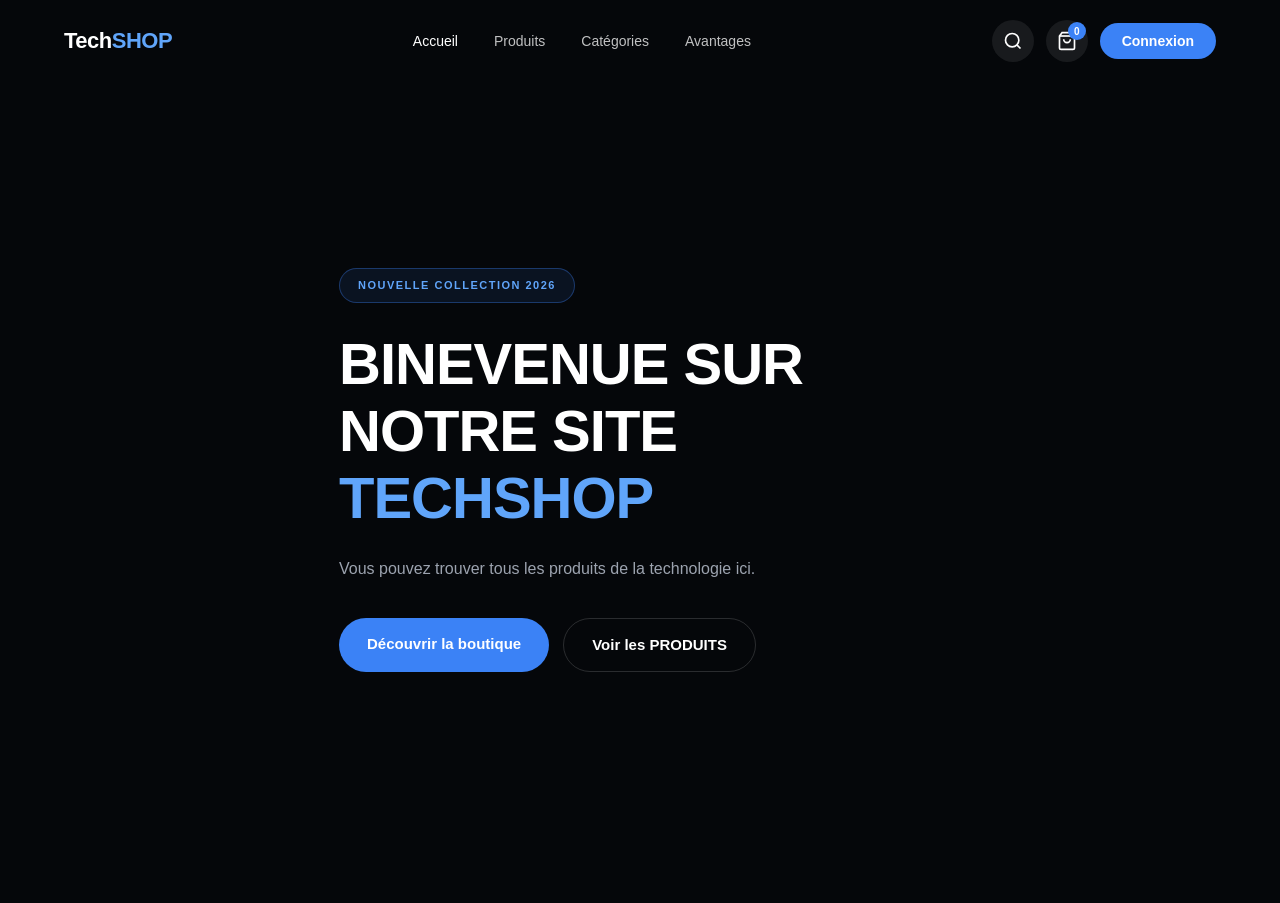
<file: index.html>
<!DOCTYPE html>
<html lang="fr">
<head>
  <meta charset="UTF-8">
  <meta name="viewport" content="width=device-width, initial-scale=1.0">
  <title>TechSHOP</title>
 

  <link rel="stylesheet" href="style.css">
</head>
<body>

  <header class="header" id="header">
    <div class="container header__inner">

     
      <a href="#" class="logo">
        Tech<span class="logo__accent">SHOP</span>
      </a>

    
      <nav class="nav" id="nav">
        <a href="#accueil" class="nav__link nav__link--active">Accueil</a>
        <a href="produit.html" class="nav__link">Produits</a>
        <a href="#categories" class="nav__link">Catégories</a>
        <a href="#avantages" class="nav__link">Avantages</a>
      </nav>

      
      <div class="header__actions">
        
        <button class="icon-btn" id="searchBtn" aria-label="Rechercher">
          <svg width="20" height="20" viewBox="0 0 24 24" fill="none" stroke="currentColor" stroke-width="2">
            <circle cx="11" cy="11" r="8"></circle>
            <line x1="21" y1="21" x2="16.65" y2="16.65"></line>
          </svg>
        </button>

        
        <button class="icon-btn cart-btn" id="cartBtn" aria-label="Panier">
          <svg width="20" height="20" viewBox="0 0 24 24" fill="none" stroke="currentColor" stroke-width="2">
            <path d="M6 2L3 6v14a2 2 0 0 0 2 2h14a2 2 0 0 0 2-2V6l-3-4z"></path>
            <line x1="3" y1="6" x2="21" y2="6"></line>
            <path d="M16 10a4 4 0 0 1-8 0"></path>
          </svg>
          <span class="cart-btn__badge" id="cartCount">0</span>
        </button>

        
        <button class="btn btn--primary btn--small" id="loginBtn">Connexion</button>

      
        <button class="menu-toggle" id="menuToggle" aria-label="Ouvrir le menu">
          <span></span>
          <span></span>
          <span></span>
        </button>
      </div>
    </div>

    
    <div class="search-bar" id="searchBar">
      <div class="container">
        <input type="text" placeholder="Rechercher un produit..." id="searchInput">
        <button class="search-bar__close" id="searchClose">&times;</button>
      </div>
    </div>
  </header>

  
  <main>
    <section class="hero" id="accueil">
      <div class="hero__overlay"></div>
      <div class="container hero__content">
       
        <span class="hero__badge">NOUVELLE COLLECTION 2026</span>

    
        <h1 class="hero__title">
          BINEVENUE SUR NOTRE SITE <br>
          <span class="hero__title--accent">TECHSHOP</span>
        </h1>

        
        <p class="hero__text">
         Vous pouvez trouver tous les produits de la technologie ici.
        </p>

        
        <div class="hero__buttons">
          <a href="produit.html" class="btn btn--primary">Découvrir la boutique</a>
          <a href="produit.html" class="btn btn--outline">Voir les PRODUITS</a>
        </div>
      </div>
    </section>

   
    <section id="produits" class="section-placeholder"></section>
    <section id="categories" class="section-placeholder"></section>
    <section id="avantages" class="section-placeholder"></section>
  </main>

 
  <script src="script.js"></script>
</body>
</html>
</file>
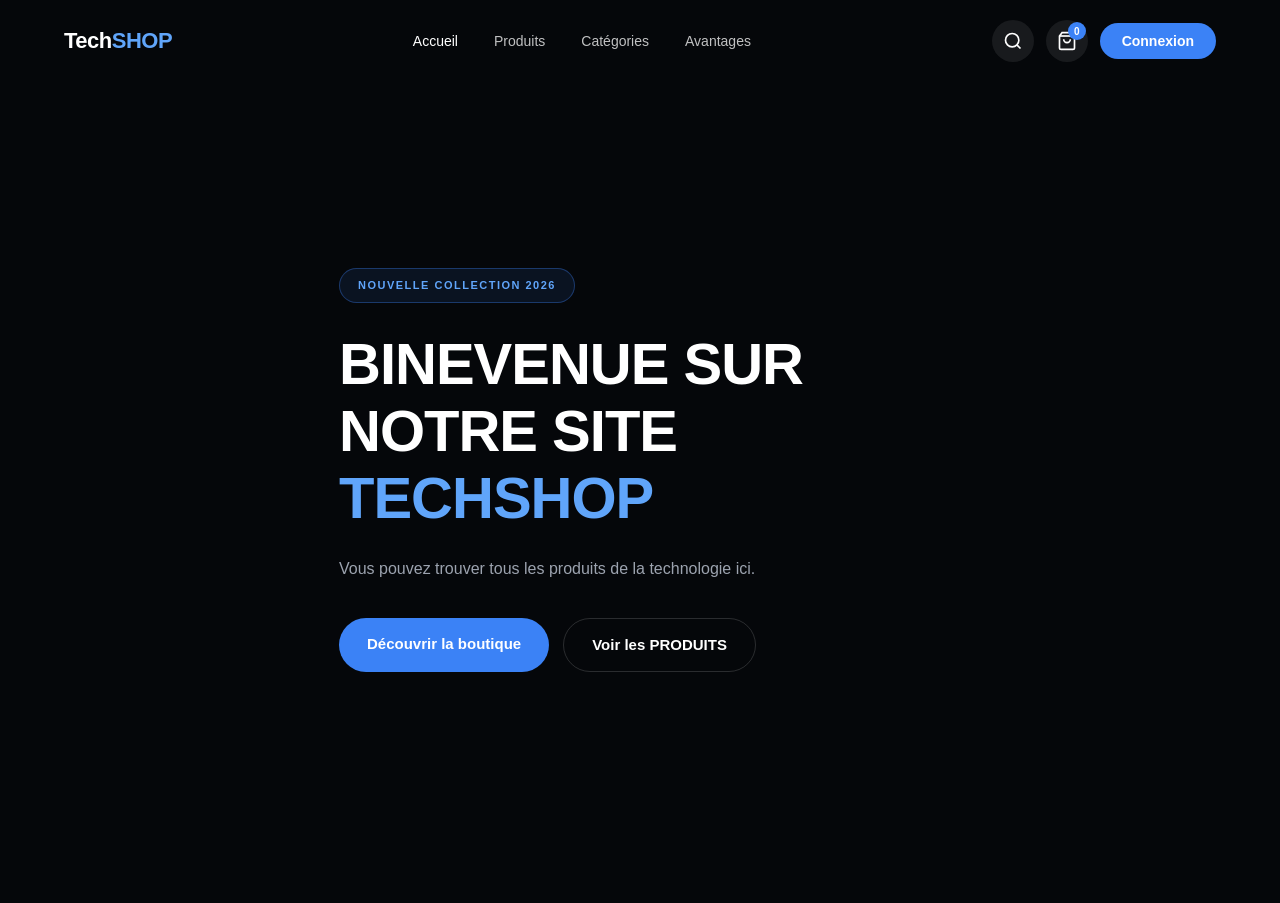
<file: tp.ecommerce/TP_Ecommerce-FRANCK-RAMDONE/index.html>
<!DOCTYPE html>
<html lang="fr">
<head>
  <meta charset="UTF-8">
  <meta name="viewport" content="width=device-width, initial-scale=1.0">
  <title>TechSHOP</title>
 

  <link rel="stylesheet" href="style.css">
</head>
<body>

  <header class="header" id="header">
    <div class="container header__inner">

     
      <a href="#" class="logo">
        Tech<span class="logo__accent">SHOP</span>
      </a>

    
      <nav class="nav" id="nav">
        <a href="#accueil" class="nav__link nav__link--active">Accueil</a>
        <a href="#produits" class="nav__link">Produits</a>
        <a href="#categories" class="nav__link">Catégories</a>
        <a href="#avantages" class="nav__link">Avantages</a>
      </nav>

      
      <div class="header__actions">
        
        <button class="icon-btn" id="searchBtn" aria-label="Rechercher">
          <svg width="20" height="20" viewBox="0 0 24 24" fill="none" stroke="currentColor" stroke-width="2">
            <circle cx="11" cy="11" r="8"></circle>
            <line x1="21" y1="21" x2="16.65" y2="16.65"></line>
          </svg>
        </button>

        
        <button class="icon-btn cart-btn" id="cartBtn" aria-label="Panier">
          <svg width="20" height="20" viewBox="0 0 24 24" fill="none" stroke="currentColor" stroke-width="2">
            <path d="M6 2L3 6v14a2 2 0 0 0 2 2h14a2 2 0 0 0 2-2V6l-3-4z"></path>
            <line x1="3" y1="6" x2="21" y2="6"></line>
            <path d="M16 10a4 4 0 0 1-8 0"></path>
          </svg>
          <span class="cart-btn__badge" id="cartCount">0</span>
        </button>

        
        <button class="btn btn--primary btn--small" id="loginBtn">Connexion</button>

      
        <button class="menu-toggle" id="menuToggle" aria-label="Ouvrir le menu">
          <span></span>
          <span></span>
          <span></span>
        </button>
      </div>
    </div>

    
    <div class="search-bar" id="searchBar">
      <div class="container">
        <input type="text" placeholder="Rechercher un produit..." id="searchInput">
        <button class="search-bar__close" id="searchClose">&times;</button>
      </div>
    </div>
  </header>

  
  <main>
    <section class="hero" id="accueil">
      <div class="hero__overlay"></div>
      <div class="container hero__content">
       
        <span class="hero__badge">NOUVELLE COLLECTION 2026</span>

    
        <h1 class="hero__title">
          BINEVENUE SUR NOTRE SITE <br>
          <span class="hero__title--accent">TECHSHOP</span>
        </h1>

        
        <p class="hero__text">
         Vous pouvez trouver tous les produits de la technologie ici.
        </p>

        
        <div class="hero__buttons">
          <a href="#produits" class="btn btn--primary">Découvrir la boutique</a>
          <a href="#categories" class="btn btn--outline">Voir les PRODUITS</a>
        </div>
      </div>
    </section>

   
    <section id="produits" class="section-placeholder"></section>
    <section id="categories" class="section-placeholder"></section>
    <section id="avantages" class="section-placeholder"></section>
  </main>

 
  <script src="script.js"></script>
</body>
</html>
</file>
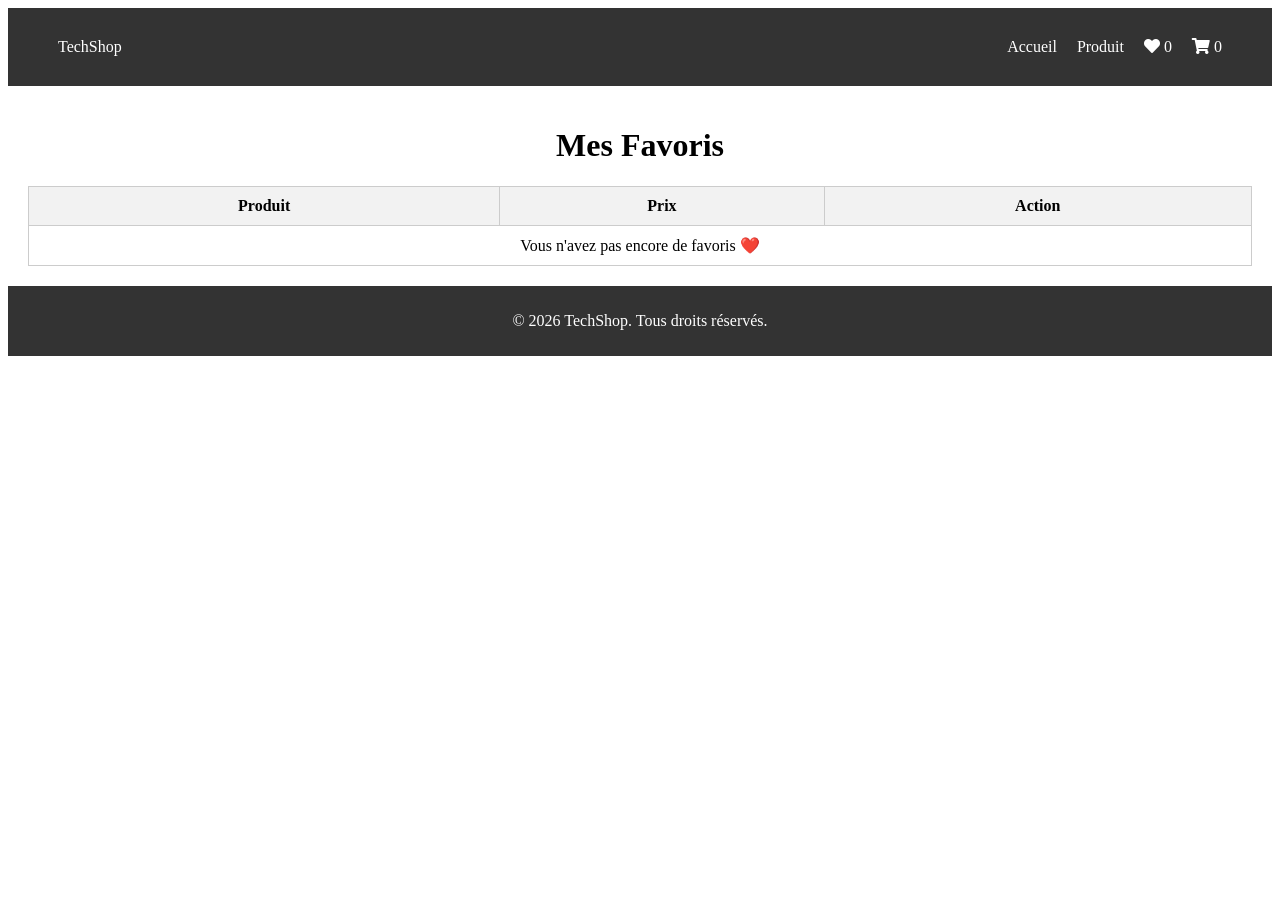
<file: favoris.html>
<!DOCTYPE html>
<html lang="en">
<head>
    <meta charset="UTF-8">
    <meta name="viewport" content="width=device-width, initial-scale=1.0">
    <link rel="stylesheet" href="CSS/style.css">
    <link rel="stylesheet" href="https://cdnjs.cloudflare.com/ajax/libs/font-awesome/5.15.3/css/all.min.css">
    <title>FAVORIS | TechShop</title>
</head>
<body>
    <nav>
        <div class="en-tete">
            <div class="logo">
                <a href="index.html">TechShop</a>
            </div>
            
            <button class="burger" id="burger">
            <i class="fas fa-bars"></i>
            </button>

            <div class="lien" id="menu">
                <ul>
                    <li><a href="index.html">Accueil</a></li>
                    <li><a href="produit.html">Produit</a></li>
                    <li><a href="favoris.html"><i class="fas fa-heart"></i> <span id="favoris">0</span></a></li>
                    <li><a href="panier.html"><i class="fas fa-shopping-cart"></i> <span id="count">0</span></a></li>
                </ul>
            </div>
        </div>
    </nav>

    <main class="panier">
        <h1>Mes Favoris</h1>
        <!-- <p>Vous n'avez pas encore ajouté de produits à vos favoris.</p> -->
    <table>
        <thead>
            <tr>
                <th>Produit</th>
                <th>Prix</th>
                <th>Action</th>
            </tr>
        </thead>
        <tbody id="favoris-list">
            <!-- Les produits favoris seront ajoutés ici dynamiquement -->
        </tbody>
    </table>
    </main>

    <footer>
        <p>&copy; 2026 TechShop. Tous droits réservés.</p>
    </footer>

    <script src="JS/favoris.js"></script>
</body>
</html>
</file>
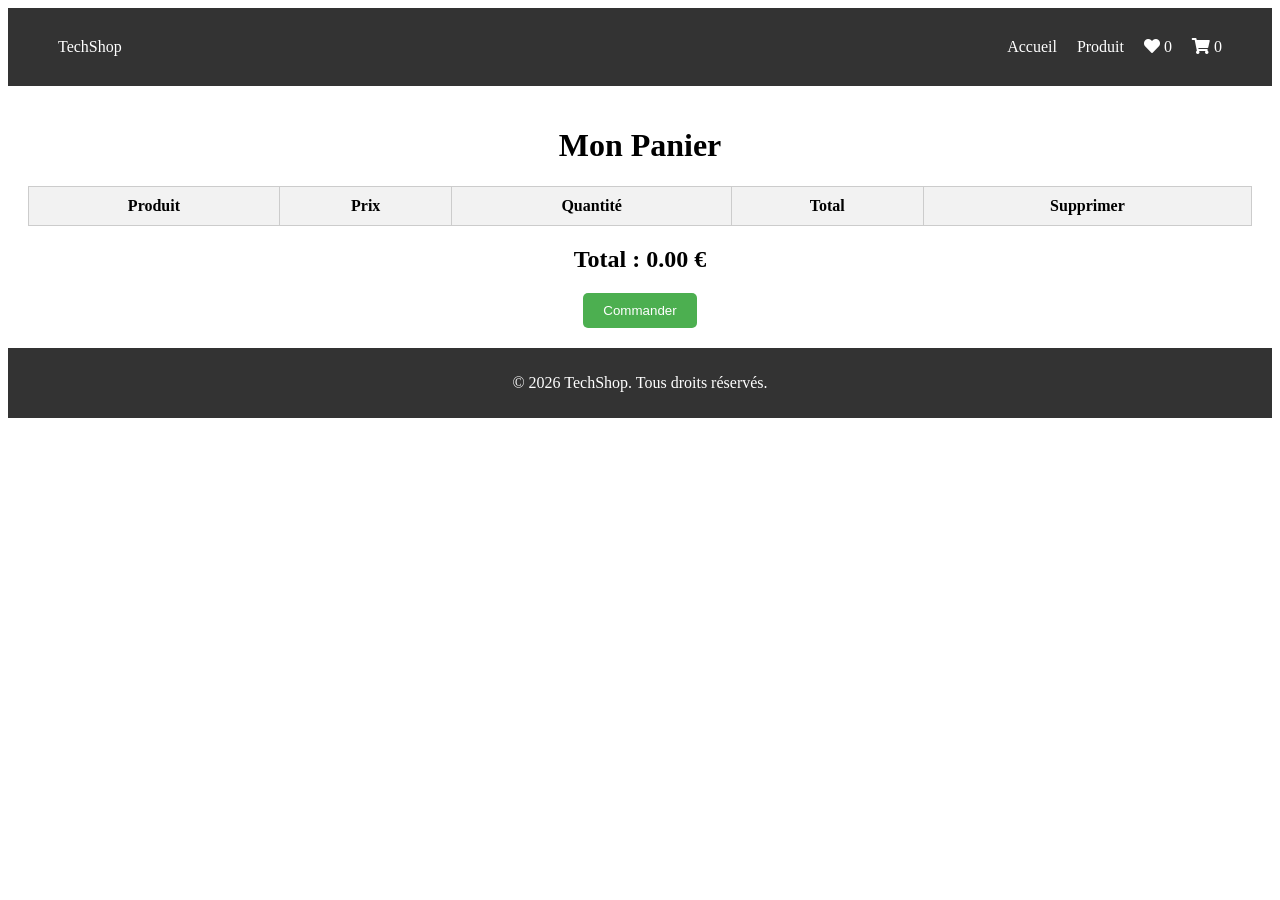
<file: panier.html>
<!DOCTYPE html>
<html lang="fr">
<head>
    <meta charset="UTF-8">
    <meta name="viewport" content="width=device-width, initial-scale=1.0">
    <link rel="stylesheet" href="CSS/style.css">
    <link rel="stylesheet" href="https://cdnjs.cloudflare.com/ajax/libs/font-awesome/5.15.3/css/all.min.css">
    <title>PANIER | TechShop</title>
</head>
<body>
    <nav>
        <div class="en-tete">
            <div class="logo">
                <a href="index.html">TechShop</a>
            </div>
            
            <button class="burger" id="burger">
            <i class="fas fa-bars"></i>
            </button>

            <div class="lien" id="menu">
                <ul>
                    <li><a href="index.html">Accueil</a></li>
                    <li><a href="produit.html">Produit</a></li>
                    <li><a href="favoris.html"><i class="fas fa-heart"></i> <span id="favoris-count">0</span></a></li>
                    <li><a href="panier.html"><i class="fas fa-shopping-cart"></i> <span id="count">0</span></a></li>
                </ul>
            </div>
        </div>
    </nav>

    <main class="panier">
        <h1>Mon Panier</h1>
        <table id="tableau-panier">
            <thead>
                <tr>
                    <th>Produit</th>
                    <th>Prix</th>
                    <th>Quantité</th>
                    <th>Total</th>
                    <th>Supprimer</th>
                </tr>
            </thead>
            <tbody id="liste-panier">
            </tbody>
        </table>
        <div class="commande">
            <h2 id="total">Total : 0 €</h2>
            <button class="btn">Commander</button>
        </div>
    </main>

    <footer>
        <p>&copy; 2026 TechShop. Tous droits réservés.</p>
    </footer>

    <script src="JS/panier.js"></script>
</body>
</html>
</file>
<file: style.css>
:root {
  --bleu: #3b82f6;
  --bleu-clair: #60a5fa;
  --fond-sombre: #05070a;
  --texte-blanc: #ffffff;
  --texte-gris: #9ca3af;
  --bordure: rgba(255, 255, 255, 0.15);
}


* {
  margin: 0;
  padding: 0;
  box-sizing: border-box;
}

html {
  scroll-behavior: smooth;
}

body {
  font-family: 'Inter', sans-serif;
  background-color: var(--fond-sombre);
  color: var(--texte-blanc);
  line-height: 1.6;
}

a {
  text-decoration: none;
  color: inherit;
}

button {
  font-family: inherit;
  cursor: pointer;
  border: none;
  background: none;
}


.container {
  max-width: 1200px;
  margin: 0 auto;
  padding: 0 24px;
}


.btn {
  display: inline-block;
  padding: 14px 28px;
  border-radius: 50px;
  font-size: 15px;
  font-weight: 600;
  transition: all 0.3s ease;
}

.btn--primary {
  background-color: var(--bleu);
  color: var(--texte-blanc);
}

.btn--primary:hover {
  background-color: #2563eb;
  transform: translateY(-2px);
}

.btn--outline {
  background-color: transparent;
  color: var(--texte-blanc);
  border: 1px solid var(--bordure);
}

.btn--outline:hover {
  border-color: var(--texte-blanc);
  background-color: rgba(255, 255, 255, 0.05);
}

.btn--small {
  padding: 10px 22px;
  font-size: 14px;
}


.header {
  position: fixed;
  top: 0;
  left: 0;
  width: 100%;
  z-index: 1000;
  padding: 20px 0;
  transition: background-color 0.3s ease, padding 0.3s ease;
}


.header--scrolled {
  background-color: rgba(5, 7, 10, 0.95);
  backdrop-filter: blur(10px);
  padding: 14px 0;
  border-bottom: 1px solid var(--bordure);
}

.header__inner {
  display: flex;
  align-items: center;
  justify-content: space-between;
}


.logo {
  font-size: 22px;
  font-weight: 800;
  letter-spacing: -0.5px;
}

.logo__accent {
  color: var(--bleu-clair);
}


.nav {
  display: flex;
  gap: 36px;
}

.nav__link {
  font-size: 14px;
  font-weight: 500;
  color: rgba(255, 255, 255, 0.75);
  transition: color 0.3s ease;
}

.nav__link:hover,
.nav__link--active {
  color: var(--texte-blanc);
}


.header__actions {
  display: flex;
  align-items: center;
  gap: 12px;
}


.icon-btn {
  width: 42px;
  height: 42px;
  border-radius: 50%;
  display: flex;
  align-items: center;
  justify-content: center;
  color: var(--texte-blanc);
  background-color: rgba(255, 255, 255, 0.08);
  transition: background-color 0.3s ease;
  position: relative;
}

.icon-btn:hover {
  background-color: rgba(255, 255, 255, 0.15);
}


.cart-btn__badge {
  position: absolute;
  top: 2px;
  right: 2px;
  width: 18px;
  height: 18px;
  background-color: var(--bleu);
  color: white;
  font-size: 10px;
  font-weight: 700;
  border-radius: 50%;
  display: flex;
  align-items: center;
  justify-content: center;
}


.menu-toggle {
  display: none;
  flex-direction: column;
  gap: 5px;
  padding: 8px;
}

.menu-toggle span {
  display: block;
  width: 22px;
  height: 2px;
  background-color: white;
  border-radius: 2px;
  transition: all 0.3s ease;
}


.search-bar {
  max-height: 0;
  overflow: hidden;
  transition: max-height 0.3s ease, padding 0.3s ease;
  background-color: rgba(5, 7, 10, 0.98);
}

.search-bar--open {
  max-height: 80px;
  padding: 16px 0;
  border-bottom: 1px solid var(--bordure);
}

.search-bar .container {
  display: flex;
  align-items: center;
  gap: 12px;
}

.search-bar input {
  flex: 1;
  padding: 12px 20px;
  border-radius: 50px;
  border: 1px solid var(--bordure);
  background-color: rgba(255, 255, 255, 0.05);
  color: white;
  font-size: 15px;
  outline: none;
}

.search-bar input:focus {
  border-color: var(--bleu);
}

.search-bar input::placeholder {
  color: var(--texte-gris);
}

.search-bar__close {
  font-size: 28px;
  color: var(--texte-gris);
  line-height: 1;
}

.search-bar__close:hover {
  color: white;
}


.hero {
  position: relative;
  min-height: 100vh;
  display: flex;
  align-items: center;
  background-image: url('https://images.unsplash.com/photo-1511467687858-23d96c79e918?w=1920&q=80');
  background-size: cover;
  background-position: center;
  background-repeat: no-repeat;
}

.hero__overlay {
  position: absolute;
  inset: 0;
  background: linear-gradient(
    to right,
    rgba(5, 7, 10, 0.92) 0%,
    rgba(5, 7, 10, 0.75) 50%,
    rgba(5, 7, 10, 0.5) 100%
  );
}


.hero__content {
  position: relative;
  z-index: 1;
  max-width: 650px;
  padding: 140px 24px 100px;
}


.hero__badge {
  display: inline-block;
  padding: 8px 18px;
  border-radius: 50px;
  font-size: 11px;
  font-weight: 600;
  letter-spacing: 1.5px;
  color: var(--bleu-clair);
  background-color: rgba(59, 130, 246, 0.1);
  border: 1px solid rgba(59, 130, 246, 0.35);
  margin-bottom: 28px;
}


.hero__title {
  font-size: clamp(36px, 6vw, 58px);
  font-weight: 800;
  line-height: 1.15;
  letter-spacing: -1px;
  margin-bottom: 24px;
}

.hero__title--accent {
  color: var(--bleu-clair);
}


.hero__text {
  font-size: 16px;
  color: var(--texte-gris);
  max-width: 520px;
  margin-bottom: 36px;
  line-height: 1.7;
}


.hero__buttons {
  display: flex;
  flex-wrap: wrap;
  gap: 14px;
}


.section-placeholder {
  min-height: 1px;
}


@media (max-width: 900px) {
  .nav {
    position: fixed;
    top: 0;
    right: -100%;
    width: 280px;
    height: 100vh;
    background-color: rgba(5, 7, 10, 0.98);
    flex-direction: column;
    padding: 100px 40px 40px;
    gap: 24px;
    transition: right 0.3s ease;
    border-left: 1px solid var(--bordure);
  }

  .nav--open {
    right: 0;
  }

  .nav__link {
    font-size: 18px;
  }

  .menu-toggle {
    display: flex;
  }

  #loginBtn {
    display: none;
  }
}

@media (max-width: 500px) {
  .hero__buttons {
    flex-direction: column;
  }

  .hero__buttons .btn {
    text-align: center;
  }
}
</file>
<file: tp.ecommerce/TP_Ecommerce-FRANCK-RAMDONE/style.css>
:root {
  --bleu: #3b82f6;
  --bleu-clair: #60a5fa;
  --fond-sombre: #05070a;
  --texte-blanc: #ffffff;
  --texte-gris: #9ca3af;
  --bordure: rgba(255, 255, 255, 0.15);
}


* {
  margin: 0;
  padding: 0;
  box-sizing: border-box;
}

html {
  scroll-behavior: smooth;
}

body {
  font-family: 'Inter', sans-serif;
  background-color: var(--fond-sombre);
  color: var(--texte-blanc);
  line-height: 1.6;
}

a {
  text-decoration: none;
  color: inherit;
}

button {
  font-family: inherit;
  cursor: pointer;
  border: none;
  background: none;
}


.container {
  max-width: 1200px;
  margin: 0 auto;
  padding: 0 24px;
}


.btn {
  display: inline-block;
  padding: 14px 28px;
  border-radius: 50px;
  font-size: 15px;
  font-weight: 600;
  transition: all 0.3s ease;
}

.btn--primary {
  background-color: var(--bleu);
  color: var(--texte-blanc);
}

.btn--primary:hover {
  background-color: #2563eb;
  transform: translateY(-2px);
}

.btn--outline {
  background-color: transparent;
  color: var(--texte-blanc);
  border: 1px solid var(--bordure);
}

.btn--outline:hover {
  border-color: var(--texte-blanc);
  background-color: rgba(255, 255, 255, 0.05);
}

.btn--small {
  padding: 10px 22px;
  font-size: 14px;
}


.header {
  position: fixed;
  top: 0;
  left: 0;
  width: 100%;
  z-index: 1000;
  padding: 20px 0;
  transition: background-color 0.3s ease, padding 0.3s ease;
}


.header--scrolled {
  background-color: rgba(5, 7, 10, 0.95);
  backdrop-filter: blur(10px);
  padding: 14px 0;
  border-bottom: 1px solid var(--bordure);
}

.header__inner {
  display: flex;
  align-items: center;
  justify-content: space-between;
}


.logo {
  font-size: 22px;
  font-weight: 800;
  letter-spacing: -0.5px;
}

.logo__accent {
  color: var(--bleu-clair);
}


.nav {
  display: flex;
  gap: 36px;
}

.nav__link {
  font-size: 14px;
  font-weight: 500;
  color: rgba(255, 255, 255, 0.75);
  transition: color 0.3s ease;
}

.nav__link:hover,
.nav__link--active {
  color: var(--texte-blanc);
}


.header__actions {
  display: flex;
  align-items: center;
  gap: 12px;
}


.icon-btn {
  width: 42px;
  height: 42px;
  border-radius: 50%;
  display: flex;
  align-items: center;
  justify-content: center;
  color: var(--texte-blanc);
  background-color: rgba(255, 255, 255, 0.08);
  transition: background-color 0.3s ease;
  position: relative;
}

.icon-btn:hover {
  background-color: rgba(255, 255, 255, 0.15);
}


.cart-btn__badge {
  position: absolute;
  top: 2px;
  right: 2px;
  width: 18px;
  height: 18px;
  background-color: var(--bleu);
  color: white;
  font-size: 10px;
  font-weight: 700;
  border-radius: 50%;
  display: flex;
  align-items: center;
  justify-content: center;
}


.menu-toggle {
  display: none;
  flex-direction: column;
  gap: 5px;
  padding: 8px;
}

.menu-toggle span {
  display: block;
  width: 22px;
  height: 2px;
  background-color: white;
  border-radius: 2px;
  transition: all 0.3s ease;
}


.search-bar {
  max-height: 0;
  overflow: hidden;
  transition: max-height 0.3s ease, padding 0.3s ease;
  background-color: rgba(5, 7, 10, 0.98);
}

.search-bar--open {
  max-height: 80px;
  padding: 16px 0;
  border-bottom: 1px solid var(--bordure);
}

.search-bar .container {
  display: flex;
  align-items: center;
  gap: 12px;
}

.search-bar input {
  flex: 1;
  padding: 12px 20px;
  border-radius: 50px;
  border: 1px solid var(--bordure);
  background-color: rgba(255, 255, 255, 0.05);
  color: white;
  font-size: 15px;
  outline: none;
}

.search-bar input:focus {
  border-color: var(--bleu);
}

.search-bar input::placeholder {
  color: var(--texte-gris);
}

.search-bar__close {
  font-size: 28px;
  color: var(--texte-gris);
  line-height: 1;
}

.search-bar__close:hover {
  color: white;
}


.hero {
  position: relative;
  min-height: 100vh;
  display: flex;
  align-items: center;
  background-image: url('https://images.unsplash.com/photo-1511467687858-23d96c79e918?w=1920&q=80');
  background-size: cover;
  background-position: center;
  background-repeat: no-repeat;
}

.hero__overlay {
  position: absolute;
  inset: 0;
  background: linear-gradient(
    to right,
    rgba(5, 7, 10, 0.92) 0%,
    rgba(5, 7, 10, 0.75) 50%,
    rgba(5, 7, 10, 0.5) 100%
  );
}


.hero__content {
  position: relative;
  z-index: 1;
  max-width: 650px;
  padding: 140px 24px 100px;
}


.hero__badge {
  display: inline-block;
  padding: 8px 18px;
  border-radius: 50px;
  font-size: 11px;
  font-weight: 600;
  letter-spacing: 1.5px;
  color: var(--bleu-clair);
  background-color: rgba(59, 130, 246, 0.1);
  border: 1px solid rgba(59, 130, 246, 0.35);
  margin-bottom: 28px;
}


.hero__title {
  font-size: clamp(36px, 6vw, 58px);
  font-weight: 800;
  line-height: 1.15;
  letter-spacing: -1px;
  margin-bottom: 24px;
}

.hero__title--accent {
  color: var(--bleu-clair);
}


.hero__text {
  font-size: 16px;
  color: var(--texte-gris);
  max-width: 520px;
  margin-bottom: 36px;
  line-height: 1.7;
}


.hero__buttons {
  display: flex;
  flex-wrap: wrap;
  gap: 14px;
}


.section-placeholder {
  min-height: 1px;
}


@media (max-width: 900px) {
  .nav {
    position: fixed;
    top: 0;
    right: -100%;
    width: 280px;
    height: 100vh;
    background-color: rgba(5, 7, 10, 0.98);
    flex-direction: column;
    padding: 100px 40px 40px;
    gap: 24px;
    transition: right 0.3s ease;
    border-left: 1px solid var(--bordure);
  }

  .nav--open {
    right: 0;
  }

  .nav__link {
    font-size: 18px;
  }

  .menu-toggle {
    display: flex;
  }

  #loginBtn {
    display: none;
  }
}

@media (max-width: 500px) {
  .hero__buttons {
    flex-direction: column;
  }

  .hero__buttons .btn {
    text-align: center;
  }
}
</file>
<file: CSS/style.css>
nav{
    background-color: #333;
    color: white;
    display: flex;
    justify-content: space-between;
    align-items: center;
    padding: 10px 20px;
    position: sticky;
    top: 0;
}nav a{
    color: white;
    text-decoration: none;
    margin: 0 10px;
}
.en-tete{
    display: flex;
    justify-content: space-between;
    align-items: center;
    padding: 20px;
    width: 100%;
}
ul{
    list-style: none;
    display: flex;
    margin: 0;
    padding: 0;
}
.burger {
    display: none;
    background: none;
    border: none;
    color: white;
    font-size: 1.5rem;
    cursor: pointer;
}

.pro{
    text-align: center;
    margin-top: 20px;
}
.grille{
    display: grid;
    grid-template-columns: repeat(4, 1fr);
    gap: 10px;
    padding: 20px;
}
.produit{
    border: 1px solid #ccc;
    border-radius: 10px;
    padding: 10px;
    text-align: center;
    box-shadow: 0 4px 8px rgba(0, 0, 0, 0.1);
    margin: 10px;
}
.produit:hover {
    border: 1px solid #ccc;
    border-radius: 10px;
    padding: 10px;
    text-align: center;
    box-shadow: 0 4px 8px rgba(0, 0, 0, 0.1);
    margin: 10px;
    transform: scale(1.05);
    transition: transform 0.3s ease;
}
.produit img {
    width: 200px;
    height: 200px;
}
.ajouter-au-panier {
    background-color: #4CAF50;
    color: white;
    padding: 10px 20px;
    border: none;
    border-radius: 5px;
    cursor: pointer;
}
.ajouter-au-panier:hover {
    background-color: #45a049;
}
.details{
    background-color: rgb(31, 126, 215);
    color: white;
    padding: 10px 20px;
    border: none;
    border-radius: 5px;
    cursor: pointer;
}
.details:hover {
    background-color: rgb(6, 134, 246);
}
footer{
    background-color: #333;
    color: white;
    text-align: center;
    padding: 10px;
    position: sticky;
    
}
.pied{
    display: grid;
    grid-template-columns: repeat(3, 1fr);
    margin: 20px;
    padding: 10px;
}
.reseaux a{
    color: white;
    margin: 0 10px;
    font-size: 24px;
}
a{
    color: white;
    text-decoration: none;
}
i{
    color: white;
    
}
.ajouter-au-favoris {
    background-color: black;
    /* background-color: #f44336; */
    color: white;
    padding: 10px 20px;
    border: none;
    border-radius: 5px;
    cursor: pointer;
}
/* .ajouter-au-favoris:hover {
    background-color: #d32f2f;
} */

@media screen and (max-width: 780px) {
    .en-tete {
        flex-wrap: wrap;
    }
    .grille {
        grid-template-columns: repeat(1, 1fr);
    }
    .burger {
        display: block;
    }
    .lien {
        display: none;
        width: 100%;
    }
    .lien.actif {
        display: block;
    }
    .lien ul {
        flex-direction: column;
        text-align: center;
        padding: 10px 0;
    }
    .lien ul li {
        margin: 10px 0;
    }
}

.panier {
    padding: 20px;
    text-align: center;
}
.panier table {
    width: 100%;
    border-collapse: collapse;
    margin-top: 20px;
}
.panier th, .panier td {
    border: 1px solid #ccc;
    padding: 10px;
}
.panier th {
    background-color: #f2f2f2;
}
.panier button {
    background-color: #f44336;
    color: white;
    padding: 5px 10px;
    border: none;
    border-radius: 5px;
    cursor: pointer;
}
.panier button:hover {
    background-color: #d32f2f;
}
.commande {
    margin-top: 20px;
}
.commande .btn {
    background-color: #4CAF50;
    color: white;
    padding: 10px 20px;
    border: none;
    border-radius: 5px;
    cursor: pointer;
}
.commande .btn:hover {
    background-color: #45a049;
}
</file>
